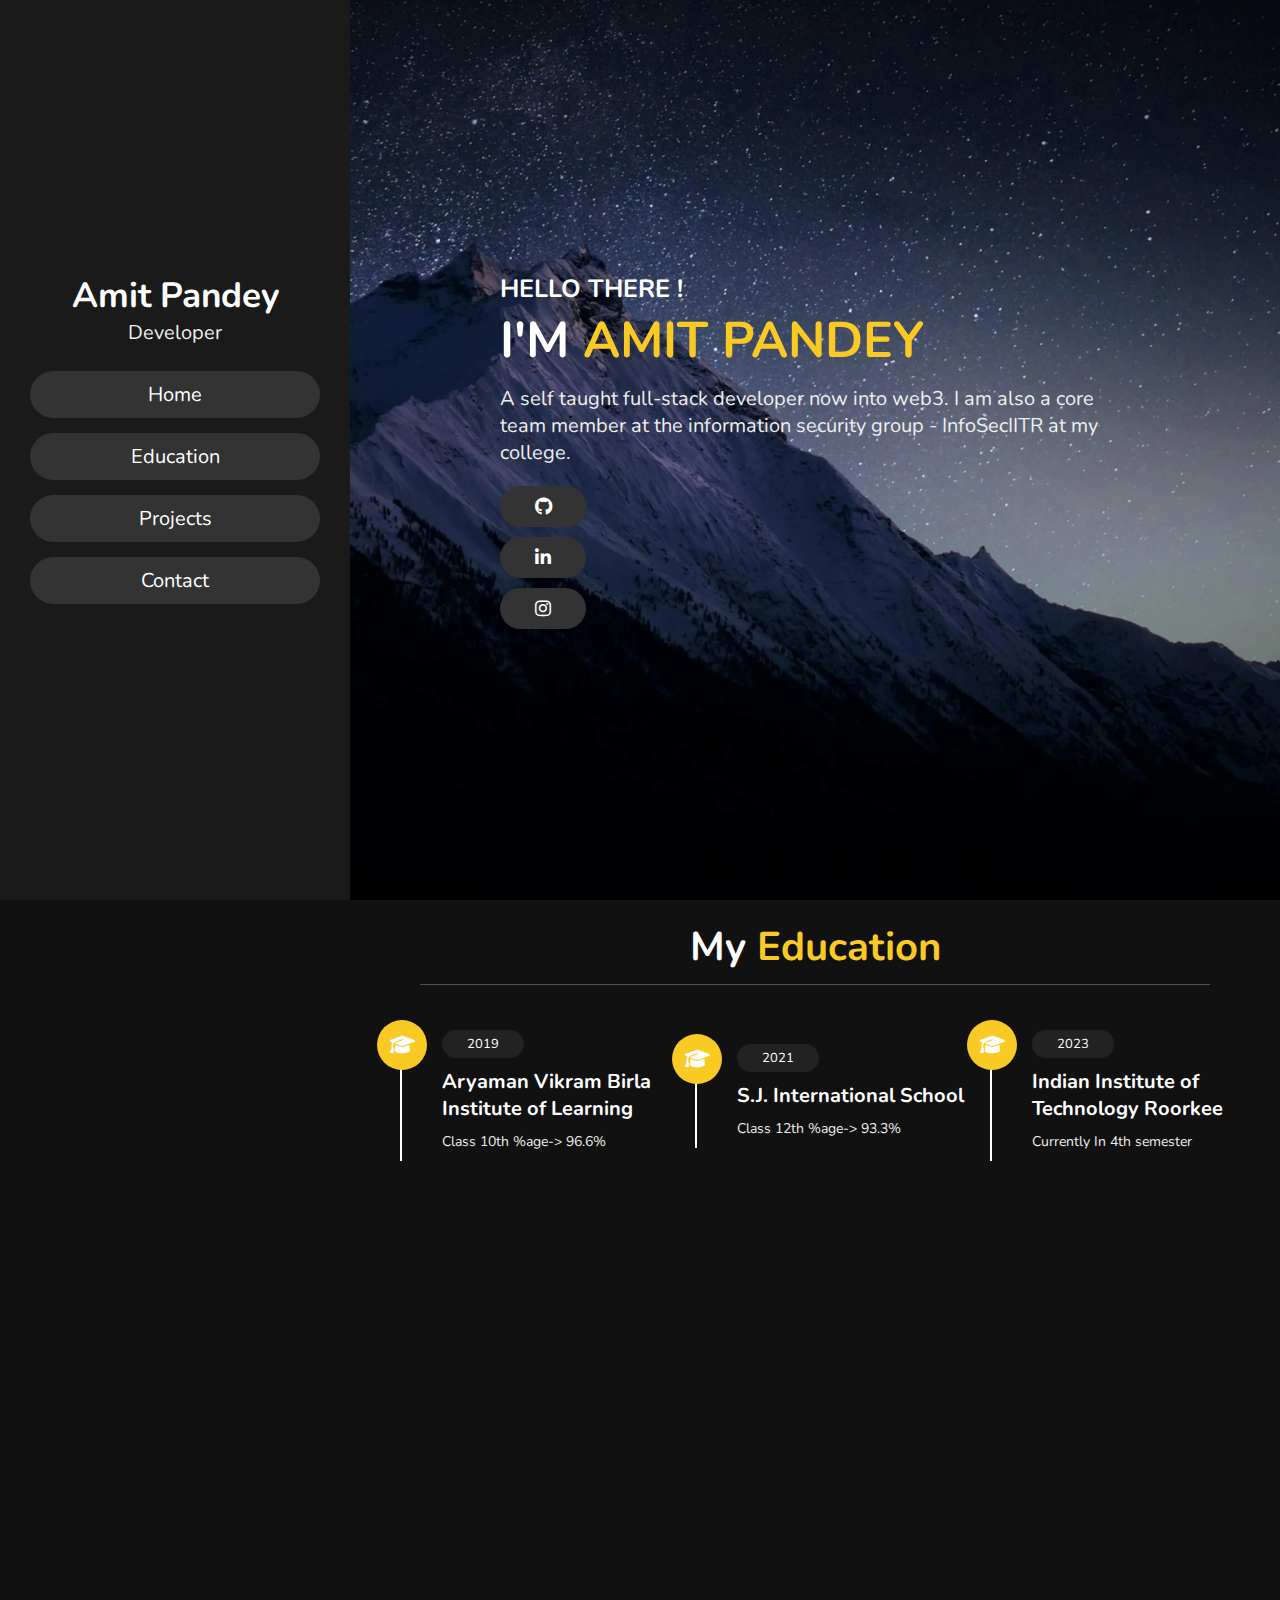
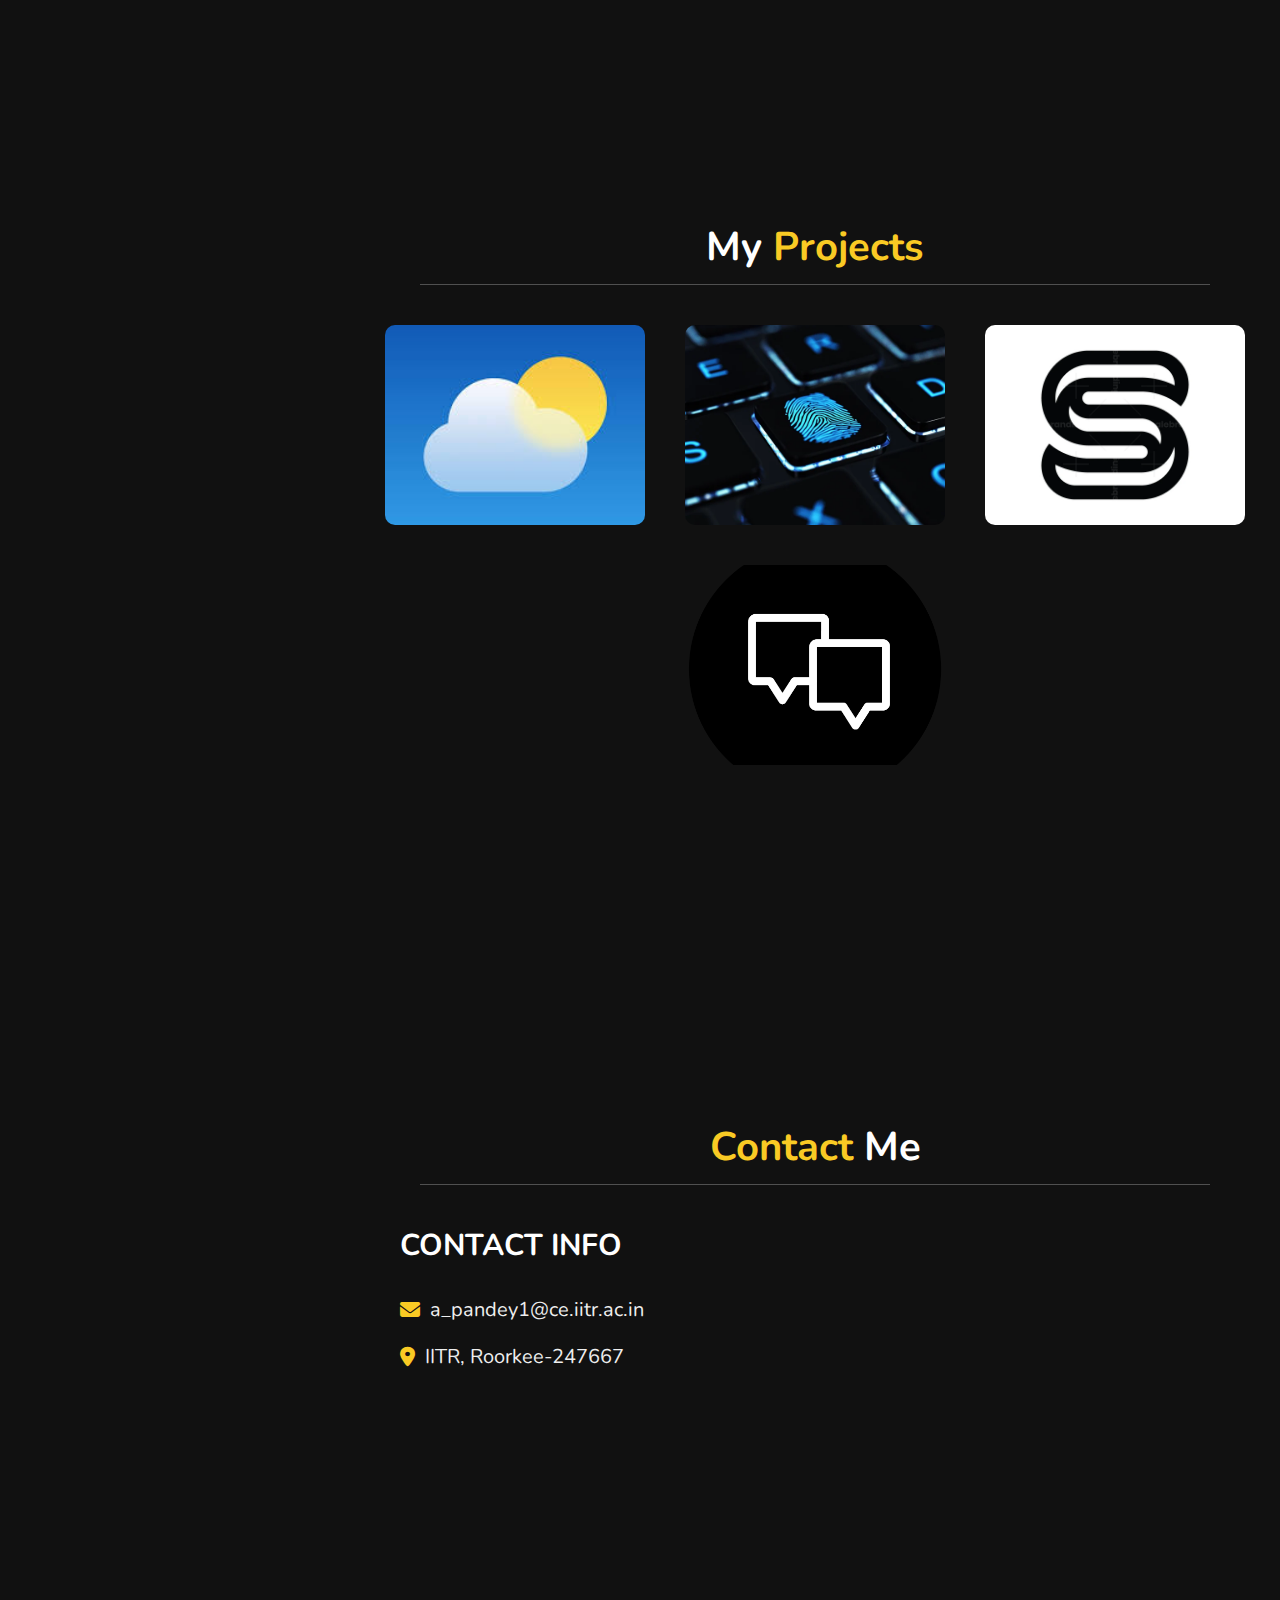
<file: index.html>
<!DOCTYPE html>
<html lang="en">

<head>
    <meta charset="UTF-8">
    <meta name="viewport" content="width=device-width, initial-scale=1.0">
    <title>portfolio</title>
    <link rel="stylesheet" href="https://cdnjs.cloudflare.com/ajax/libs/font-awesome/6.2.1/css/all.min.css">
    <link rel="stylesheet" href="./style.css">
</head>

<body>
    <style>
        body {
    background-image: url('bg.jpg');
    background-repeat: no-repeat;
    background-attachment: fixed;
    background-size: cover;
             }
    </style>

    <header>
        <div class="user">
            <h3 class="name">Amit Pandey</h3>
            <p class="post">Developer</p>
        </div>
        <nav class="navbar">
            <ul>
                <li><a href="#home">Home</a></li>         
                <li><a href="#education">Education</a></li>
                <li><a href="#portfolio">Projects</a></li>
                <li><a href="#contact">Contact</a></li>
            </ul>
        </nav>
    </header>
    <div id="menu" class="fas fa-bars"></div>

    <section class="home" id="home">
        <h3>HELLO THERE !</h3>
        <h1>I'M <span>AMIT PANDEY</span></h1>
        <p>
        A self taught full-stack developer now into web3. I am also a core team member at the information security group - InfoSecIITR at my college. 
        </p>
        <a href="https://github.com/d4v1d03"><button class="btn"><i class="fa-brands fa-github"></i></button></a>
        <a href="https://www.linkedin.com/in/amit-pandey-95b740248/"><button class="btn"> <i class="fa-brands fa-linkedin-in"></i></i></button></a>
        <a href="https://www.instagram.com/i.amit.pandey/"><button class="btn"><i class="fa-brands fa-instagram"></i></button></a>

    </section>
    

    <section class="education" id="education">
        <h1 class="heading"> My <span>Education</span> </h1>
        <div class="box-container">

            <div class="box">
                <i class="fas fa-graduation-cap"></i>
                <span>2019</span>
                <h3>Aryaman Vikram Birla Institute of Learning</h3>
                <p>Class 10th %age-> 96.6%</p>
            </div>

            <div class="box">
                <i class="fas fa-graduation-cap"></i>
                <span>2021</span>
                <h3>S.J. International School</h3>
                <p>Class 12th %age-> 93.3%</p>
            </div>

            <div class="box">
                <i class="fas fa-graduation-cap"></i>
                <span>2023</span>
                <h3>Indian Institute of Technology Roorkee</h3>
                <p>Currently In 4th semester</p>
            </div>
        </div>
    </section>

   

    <section class="portfolio" id="portfolio">

        <h1 class="heading"> My <span>Projects</span> </h1>

        <div class="box-container">

            <a href="https://github.com/Amit19057120/Weather-App">
                <div class="box">
                    <img src="/weather_app.jpeg"
                        alt="">     
                </div>
                 
            </a>
            <a href="https://github.com/Amit19057120/CPP-Keylogger">
                <div class="box">
                    <img src="/keylogger.webp"
                        alt="">
                        
                </div>
            </a>

            <a href="https://github.com/Amit19057120/bffuture_hacks">
                <div class="box">
                    <img src="/SOLTOK.jpg" alt="">
                </div>
            </a>

            <a href="https://github.com/Amit19057120/tcp_chat_app">
                <div class="box">
                    <img src="/tcpchat.png" alt="">
                </div>
            </a>
           

        </div>

    </section>
    <section class="contact" id="contact">
        <h1 class="heading"> <span>Contact</span> Me </h1>
        <div class="row">
            <div class="content">
                <h3 class="title">contact info</h3>
                <div class="info">
                    <h3> <i class="fas fa-envelope"></i>a_pandey1@ce.iitr.ac.in</h3>
                    <h3> <i class="fas fa-map-marker-alt"></i> IITR, Roorkee-247667</h3>
                </div>
            </div>
        </div>
    </section>

    <script src="https://cdnjs.cloudflare.com/ajax/libs/jquery/3.6.0/jquery.min.js"></script>
    <script src="./script.js"></script>


</body>

</html>
</file>
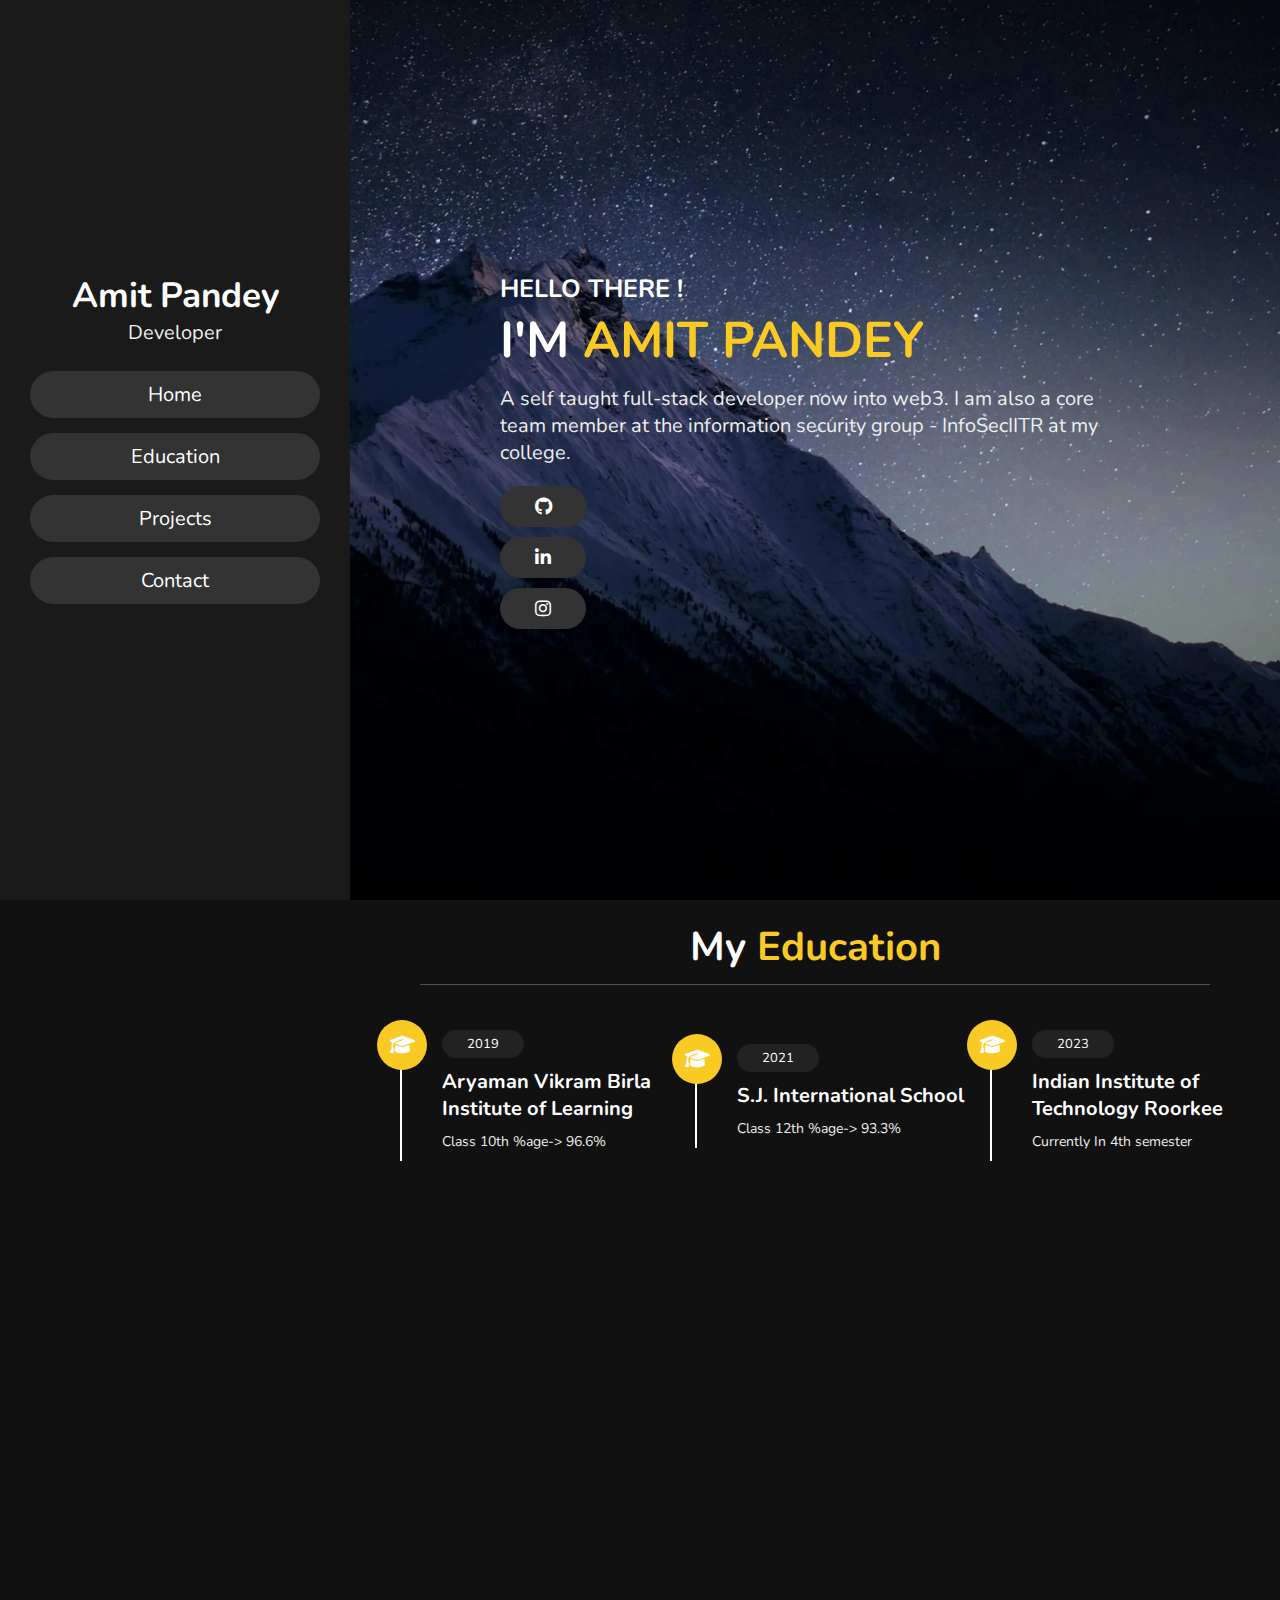
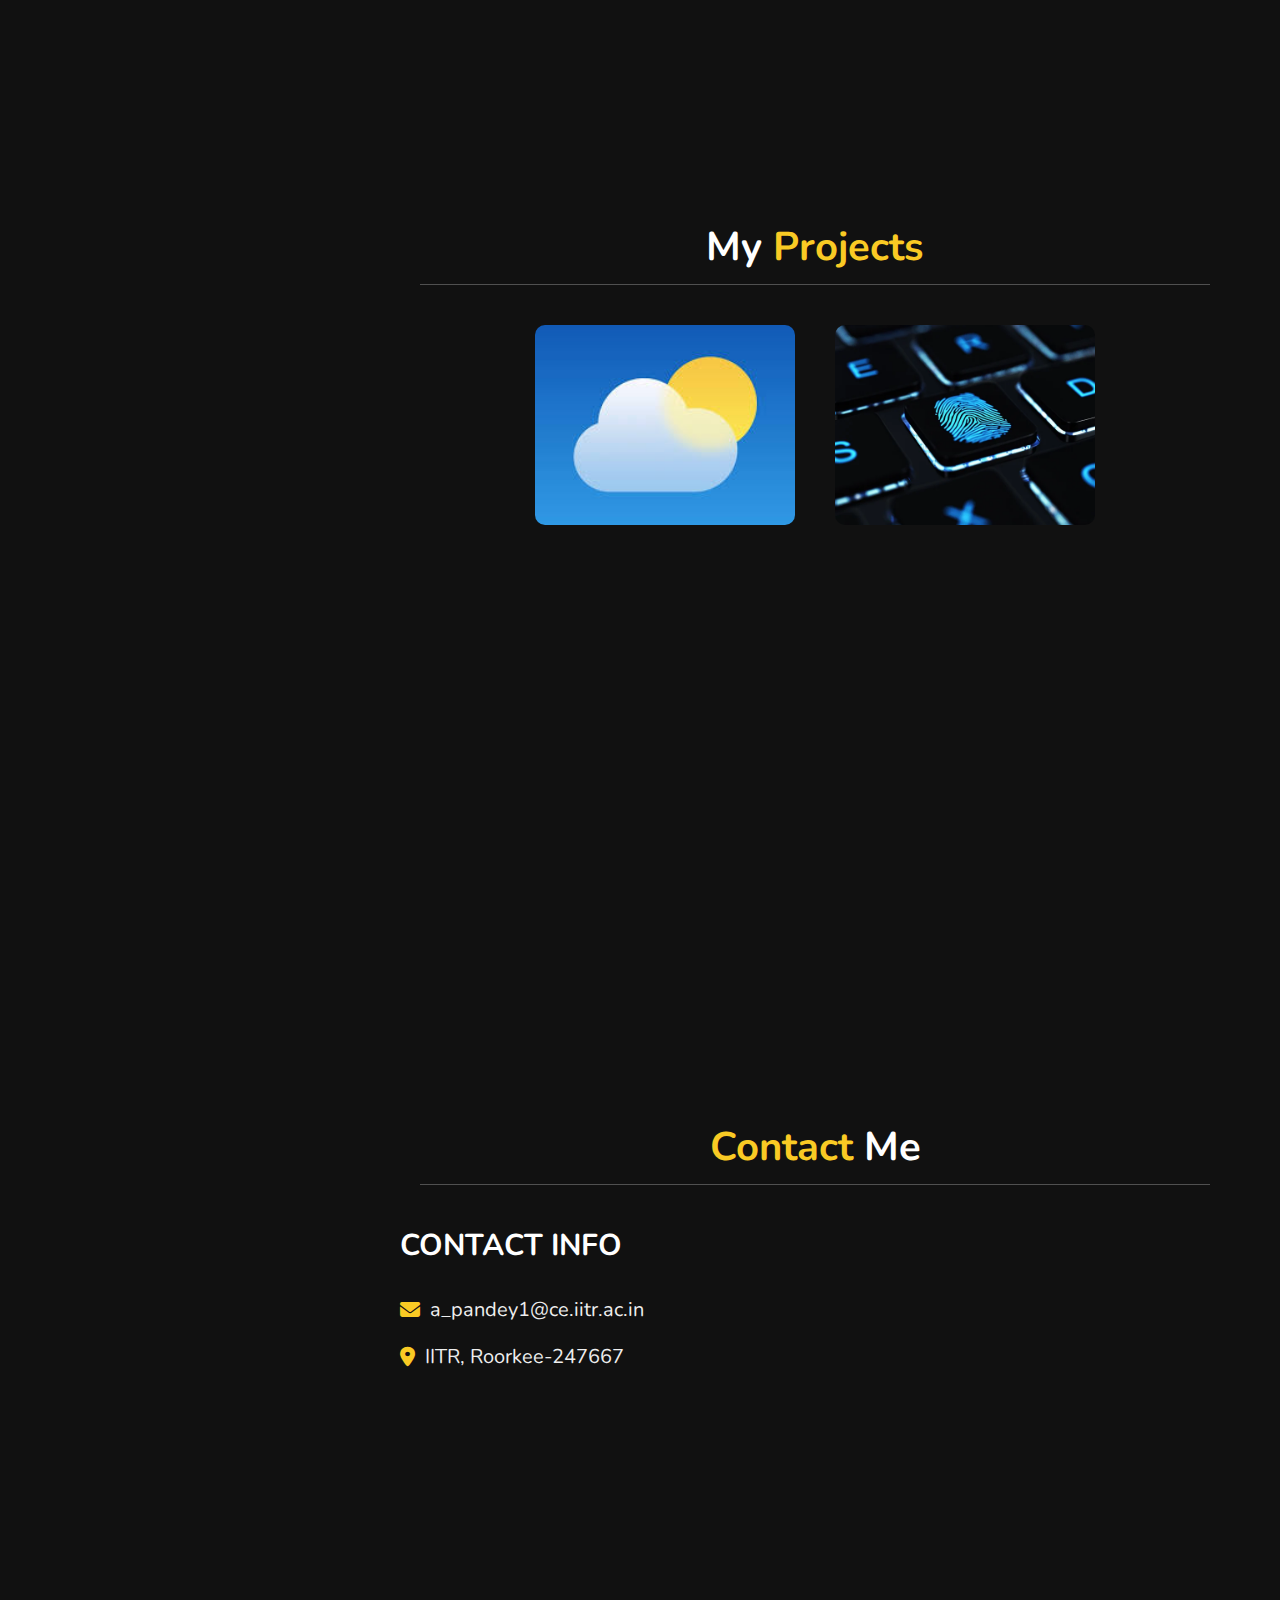
<file: home.html>
<!DOCTYPE html>
<html lang="en">

<head>
    <meta charset="UTF-8">
    <meta name="viewport" content="width=device-width, initial-scale=1.0">
    <title>portfolio</title>
    <link rel="stylesheet" href="https://cdnjs.cloudflare.com/ajax/libs/font-awesome/6.2.1/css/all.min.css">
    <link rel="stylesheet" href="./style.css">
</head>

<body>
    <style>
        body {
    background-image: url('bg.jpg');
    background-repeat: no-repeat;
    background-attachment: fixed;
    background-size: cover;
             }
    </style>

    <header>
        <div class="user">
            <h3 class="name">Amit Pandey</h3>
            <p class="post">Developer</p>
        </div>
        <nav class="navbar">
            <ul>
                <li><a href="#home">Home</a></li>         
                <li><a href="#education">Education</a></li>
                <li><a href="#portfolio">Projects</a></li>
                <li><a href="#contact">Contact</a></li>
            </ul>
        </nav>
    </header>
    <div id="menu" class="fas fa-bars"></div>

    <section class="home" id="home">
        <h3>HELLO THERE !</h3>
        <h1>I'M <span>AMIT PANDEY</span></h1>
        <p>
        A self taught full-stack developer now into web3. I am also a core team member at the information security group - InfoSecIITR at my college. 
        </p>
        <a href="https://github.com/Amit19057120"><button class="btn"><i class="fa-brands fa-github"></i></button></a>
        <a href="https://www.linkedin.com/in/amit-pandey-95b740248/"><button class="btn"> <i class="fa-brands fa-linkedin-in"></i></i></button></a>
        <a href="https://www.instagram.com/i.amit.pandey/"><button class="btn"><i class="fa-brands fa-instagram"></i></button></a>

    </section>
    

    <section class="education" id="education">
        <h1 class="heading"> My <span>Education</span> </h1>
        <div class="box-container">

            <div class="box">
                <i class="fas fa-graduation-cap"></i>
                <span>2019</span>
                <h3>Aryaman Vikram Birla Institute of Learning</h3>
                <p>Class 10th %age-> 96.6%</p>
            </div>

            <div class="box">
                <i class="fas fa-graduation-cap"></i>
                <span>2021</span>
                <h3>S.J. International School</h3>
                <p>Class 12th %age-> 93.3%</p>
            </div>

            <div class="box">
                <i class="fas fa-graduation-cap"></i>
                <span>2023</span>
                <h3>Indian Institute of Technology Roorkee</h3>
                <p>Currently In 4th semester</p>
            </div>
        </div>
    </section>

   

    <section class="portfolio" id="portfolio">

        <h1 class="heading"> My <span>Projects</span> </h1>

        <div class="box-container">

            <a href="https://github.com/Amit19057120/Weather-App">
                <div class="box">
                    
                    <img src="/weather_app.jpeg"
                        alt="">
                       
                </div>
                
            </a>
            <a href="https://github.com/Amit19057120/CPP-Keylogger">
                <div class="box">
                    <img src="/keylogger.webp"
                        alt="">
                </div>
            </a>
           

        </div>

    </section>
    <section class="contact" id="contact">
        <h1 class="heading"> <span>Contact</span> Me </h1>
        <div class="row">
            <div class="content">
                <h3 class="title">contact info</h3>
                <div class="info">
                    <h3> <i class="fas fa-envelope"></i>a_pandey1@ce.iitr.ac.in</h3>
                    <h3> <i class="fas fa-map-marker-alt"></i> IITR, Roorkee-247667</h3>
                </div>
            </div>
        </div>
    </section>

    <script src="https://cdnjs.cloudflare.com/ajax/libs/jquery/3.6.0/jquery.min.js"></script>
    <script src="./script.js"></script>


</body>

</html>
</file>
<file: style.css>
@import url('https://fonts.googleapis.com/css2?family=Nunito:wght@200;300;400;600&display=swap');

:root{
    --yellow:#f9ca24;
}



*{
    font-family: 'Nunito', sans-serif;
    margin:0; padding:0;
    box-sizing: border-box;
    text-decoration: none;
    outline: none; border:none;
    
    transition: all .2s linear;
}

*::selection{
    background:var(--yellow);
    color:#333;
}

html{
    font-size: 62.5%;
    overflow-x: hidden;
}

html::-webkit-scrollbar{
    width:1.4rem;
}

html::-webkit-scrollbar-track{
    background:#222;
}

html::-webkit-scrollbar-thumb{
    background:var(--yellow);
}

body{
    background:#111;
    overflow-x: hidden;
    padding-left: 35rem;
}

section{
    min-height: 100vh;
    padding:1rem;
}

.btn{
    padding:.7rem 3rem;
    background:#333;
    color:#fff;
    cursor: pointer;
    margin-top: 1rem;
    font-size: 2rem;
    border-radius: 5rem;
}

.btn i{
    padding:0 .5rem;
    font-size: 1.8rem;
}

.btn:hover{
    background:var(--yellow);
}

.heading{
    text-align: center;
    margin:0 6rem;
    font-size: 4rem;
    padding:1rem;
    border-bottom: .1rem solid #fff4;
    color:#fff;
}

.heading span{
    color:var(--yellow);
}

header{
    position: fixed;
    top:0; left:0;
    z-index: 1000;
    height:100%;
    width:35rem;
    background:#1a1a1a;
    display: flex;
    align-items: center;
    justify-content: center;
    flex-flow: column;
    text-align: center;
}

header .user img{
    height:17rem;
    width:17rem;
    border-radius: 50%;
    object-fit: cover;
    margin-bottom: 1rem;
    border:.7rem solid var(--yellow);
}

header .user .name{
    font-size: 3.5rem;
    color:#fff;
}

header .user .post{
    font-size: 2rem;
    color:#eee;
}

header .navbar{
    width:100%;
}

header .navbar ul{
    list-style: none;
    padding:1rem 3rem;
}


header .navbar ul li a{
    display: block;
    padding:1rem;
    margin:1.5rem 0;
    background:#333;
    color:#fff;
    font-size: 2rem;
    border-radius: 5rem;
}

header .navbar ul li a:hover{
    background:var(--yellow);
}

#menu{
    position: fixed;
    top:2rem; right:2rem;
    background:#333;
    color:#fff;
    cursor: pointer;
    font-size: 2.5rem;
    padding:1rem 1.5rem;
    z-index: 1000;
    display: none;
}

.home{
    display: flex;
    justify-content: center;
    flex-flow: column;
    padding:0 15rem;
}

.home h3{
    font-size: 2.5rem;
    color:#fff;
}

.home h1{
    font-size:5rem;
    color:#fff;
}

.home h1 span{
    color:var(--yellow);
}

.home p{
    font-size:2rem;
    color:#eee;
    padding: 1rem 0;
}

.about .row{
    display: flex;
    align-items: center;
    justify-content: center;
    flex-wrap: wrap;
    padding:1rem 0;
}

.about .row .info{
    flex:1 1 48rem;
    padding:2rem 1rem;
    padding-left: 6rem;
}

.about .row .info h3{
    font-size: 2rem;
    color:var(--yellow);
    padding:1rem 0;
    font-weight: normal;
}

.about .row .info h3 span{
    color:#eee;
    padding:0 .5rem;
}

.about .row .counter{
    flex:1 1 48rem;
    display: flex;
    justify-content: center;
    flex-wrap: wrap;
}

.about .row .counter .box{
    width:20rem;
    background:#222;
    text-align: center;
    padding: 2rem;
    margin:2rem;
}

.about .row .counter .box span{
    font-size: 4rem;
    color:var(--yellow);
}

.about .row .counter .box h3{
    font-size: 2rem;
    color:#fff;
}

.education .box-container{
    display: flex;
    align-items: center;
    justify-content: space-between;
    flex-wrap: wrap;
    padding:1rem 0;
    padding-left: 3rem;
}

.education .box-container .box{
    width:27rem;
    margin:4rem 1rem;
    padding-left: 4rem;
    border-left: .2rem solid #fff;
    position: relative;
}

.education .box-container .box span{
    font-size: 1.3rem;
    background:#222;
    color:#fff;
    border-radius: 5rem;
    padding:.5rem 2.5rem;
}

.education .box-container .box h3{
    font-size: 2rem;
    color:#fff;
    padding-top: 1.5rem;
}

.education .box-container .box p{
    font-size: 1.4rem;
    color:#eee;
    padding: 1rem 0;
}

.education .box-container .box i{
    position: absolute;
    top:-1.5rem; left:-2.5rem;
    height:5rem;
    width: 5rem;
    border-radius: 50%;
    line-height: 5rem;
    text-align: center;
    font-size: 2rem;
    color:#fff;
    background:var(--yellow);
}

.portfolio .box-container{
    display: flex;
    align-items: center;
    justify-content: center;
    flex-wrap: wrap;
    padding:2rem 0;
}

.portfolio .box-container .box{
    height: 20rem;
    width:26rem;
    border-radius: 1rem;
    margin:2rem;
    overflow: hidden;
    cursor: pointer;
}

.portfolio .box-container .box img{
    height:100%;
    width:100%;
    object-fit: cover;
}

.portfolio .box-container .box:hover img{
    transform: scale(1.2);
}

.contact .row{
    display: flex;
    align-items: center;
    justify-content: center;
    flex-wrap: wrap;
}

.contact .row .content{
    flex:1 1 30rem;
    padding:4rem;
    padding-bottom: 0;
}

.contact .row form{
    flex:1 1 45rem;
    padding:2rem;
    margin:2rem;
    margin-bottom: 4rem;
}

.contact .row form .box{
    padding:1.5rem;
    margin:1rem 0;
    background:#3333;
    color:#fff;
    text-transform: none;
    font-size: 1.7rem;
    width:100%;
}

.contact .row form .box::placeholder{
    text-transform: capitalize;
}

.contact .row form .message{
    height: 15rem;
    resize: none;
}

.contact .row .content .title{
    text-transform: uppercase;
    color:#fff;
    font-size: 3rem;
    padding-bottom: 2rem;
}

.contact .row .content .info h3{
    display: flex;
    align-items: center;
    font-size: 2rem;
    color:#eee;
    padding:1rem 0;
    font-weight: normal;
}

.contact .row .content .info h3 i{
    padding-right: 1rem;
    color:var(--yellow);
}

.top{
    position: fixed;
    bottom:7.5rem; right: 2rem;
    z-index: 100;
    display: none;
}



















/* media queries  */

@media (max-width:1200px){

    html{
        font-size: 55%;
    }

    .home{
        padding:1rem 4rem;
    }

}

@media (max-width:991px){

   header{
       left:-120%;
   }

   #menu{
       display: block;
   }

   header.toggle{
    left:0%;
   }

   body{
       padding:0;
   }

}

@media (max-width:768px){

    html{
        font-size: 50%;
    }
 
 }

@media (max-width:400px){

    header{
        width: 100vw;
    }

    .heading{
        margin:0 3rem;
    }

    .about .row .counter .box{
        width: 100%;
    }
 
    .education .box-container .box{
        width:100%;
    }

    .portfolio .box-container .box{
        width:100%;
    }

    .contact .row form{
        margin:3rem 0;
    }

 }
</file>
